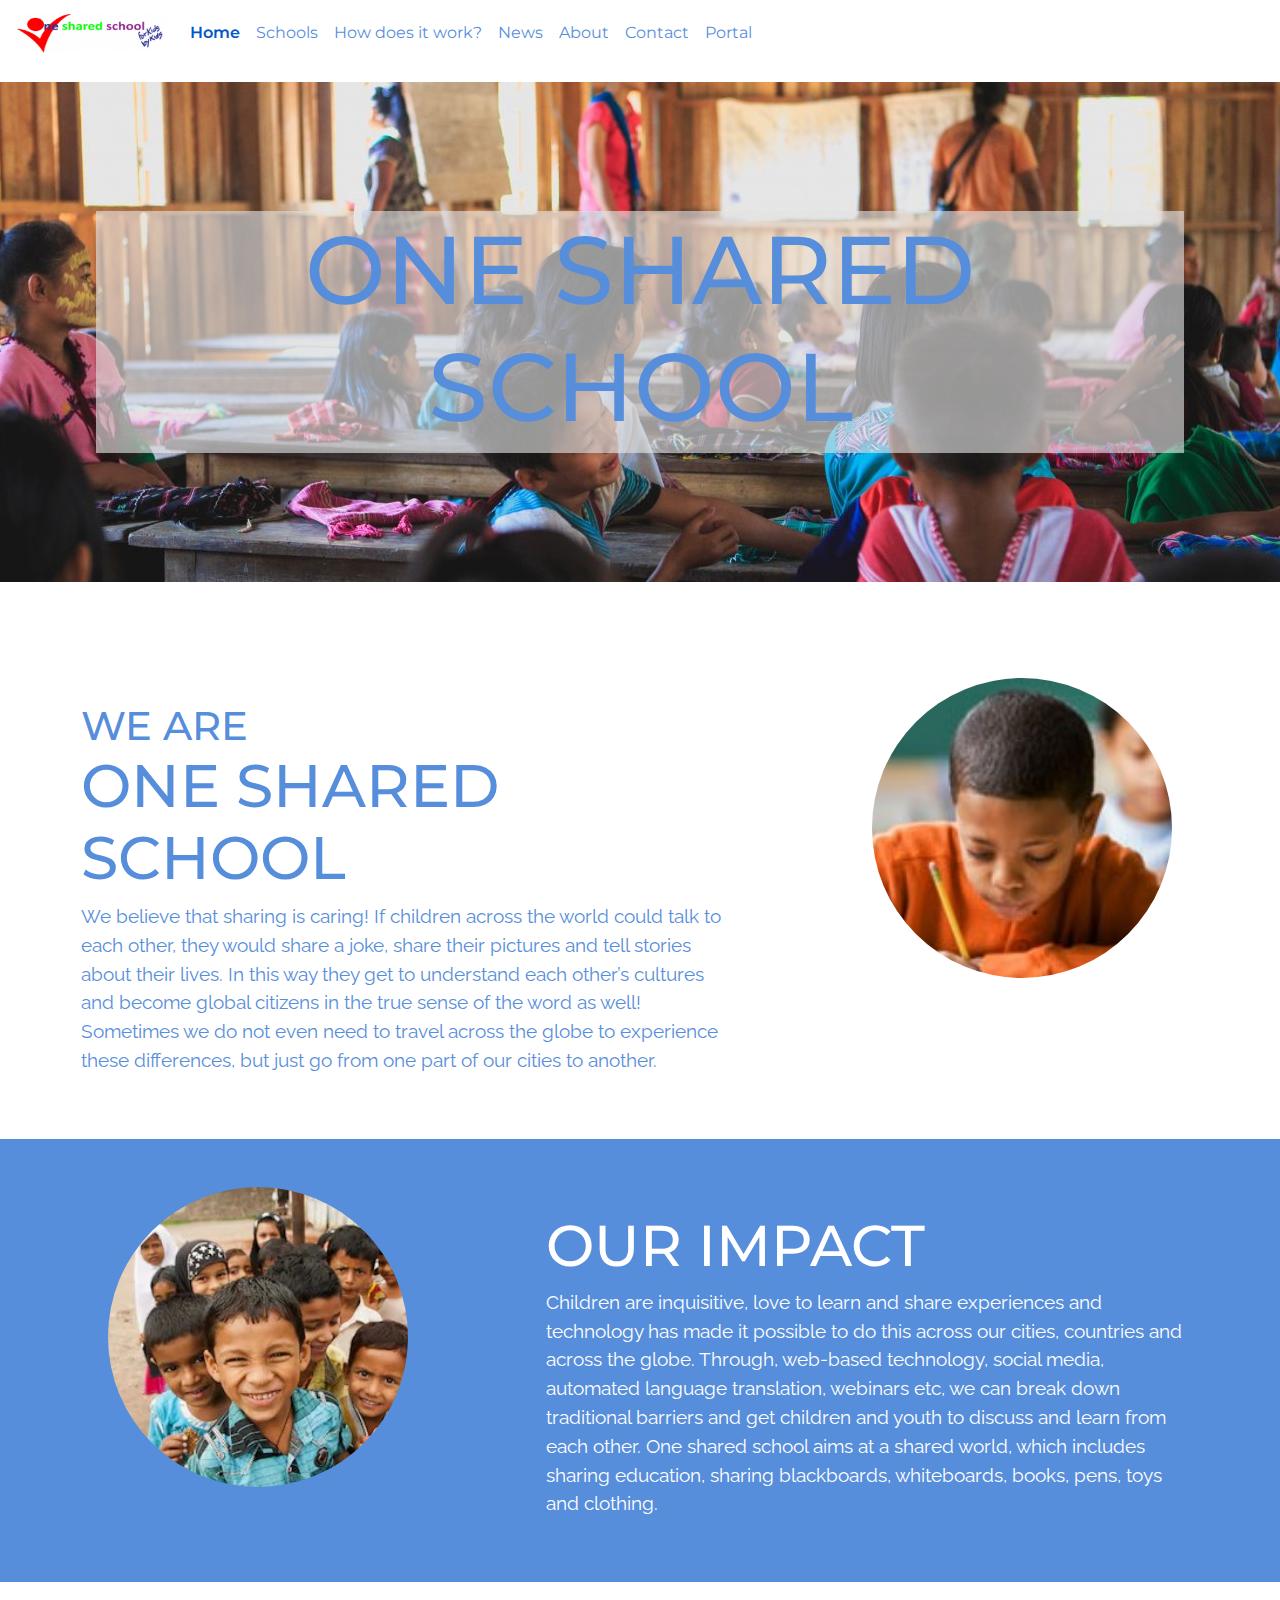
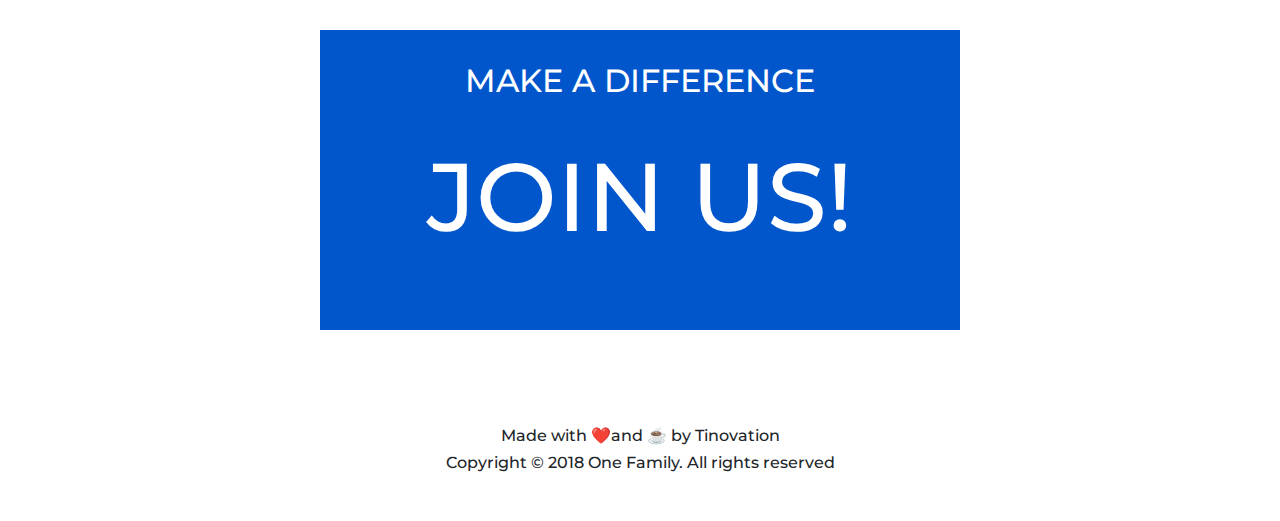
<file: index.html>
<!DOCTYPE html>
<html lang="en" dir="ltr">

<head>
  <meta charset="utf-8">
  <title>One Shared School</title>

  <link rel="stylesheet" href="https://stackpath.bootstrapcdn.com/bootstrap/4.4.1/css/bootstrap.min.css"
    integrity="sha384-Vkoo8x4CGsO3+Hhxv8T/Q5PaXtkKtu6ug5TOeNV6gBiFeWPGFN9MuhOf23Q9Ifjh" crossorigin="anonymous">
  <link rel="stylesheet" href="css/main.css">
</head>

<body>

  <nav class="navbar navbar-expand-lg navbar-light bg-light" style="background-color: white !important;" id="navbar">
    <span class="navbar-brand mb-0 h1" style="color:#578edb !important;">
      <img src="img/logo.png" width="150" height="40" class="d-inline-block align-top" alt="logo">
    </span>
    <button class="navbar-toggler" type="button" data-toggle="collapse" data-target="#navbarSupportedContent"
      aria-controls="navbarSupportedContent" aria-expanded="false" aria-label="Toggle navigation">
      <span class="navbar-toggler-icon"></span>
    </button>

    <div class="collapse navbar-collapse" id="navbarSupportedContent">
      <ul class="navbar-nav mr-auto">
        <li class="nav-item active">
          <a class="nav-link" href="index.html">Home</a>
        </li>
        <li class="nav-item">
          <a class="nav-link" href="schools.html">Schools</a>
        </li>
        <li class="nav-item">
          <a class="nav-link" href="works.html">How does it work?</a>
        </li>
        <li class="nav-item">
          <a class="nav-link" href="news.html">News</a>
        </li>
        <li class="nav-item">
          <a class="nav-link" href="about.html">About</a>
        </li>
        <li class="nav-item">
          <a class="nav-link" href="contact.html">Contact</a>
        </li>
        <!-- <li class="nav-item">
          <a class="nav-link" href="admin.html">Admin</a>
        </li>
        <li class="nav-item">
          <a class="nav-link" href="dashboard.html">DashBoard</a>
        </li> -->
        
			<li class="nav-item">
			  <a class="nav-link" href="portal.html">Portal</a>
			</li>

      </ul>
    </div>

  </nav>

  <div id="hero-image" class="mt-3">
    <div id="hero-bg" class="img-fluid">
      <h1 id="hero-title">ONE SHARED SCHOOL</h1>
    </div>
  </div>



  <div style="overflow-x:hidden" class="mt-5">
    <!-- content -->

    <div class="row mt-5">
      <div class="col-7" id="about-us">
        <h1 class="big-font">WE ARE <br><span style="font-size:1.5em;">ONE SHARED SCHOOL</span></h1>
        <p style="font-family: Raleway">
          We believe that sharing is caring!
          If children across the world could talk to each other,
          they would share a joke, share their pictures and tell stories about their lives.
          In this way they get to understand each other’s cultures and become global citizens
          in the true sense of the word as well! Sometimes we do not even need to travel across the
          globe to experience these differences, but just go from one part of our cities to another.
        </p>
      </div>
      <div class="col-5">
        <div class="img-circle-div">
          <img src="img/child1.jpg" class="img-circle">
        </div>
      </div>
    </div>

    <div class="row mt-5 py-5" style="background-color:#578edb;">
      <div class="col-5">
        <div class="img-circle-div">
          <img src="img/child2.jpg" class="img-circle">
        </div>
      </div>
      <div class="col-7" id="impact">
        <h1 class="big-font" style="font-size:3em;">OUR IMPACT</h1>
        <p style="font-family: Raleway">
          Children are inquisitive, love to learn and share experiences and
          technology has made it possible to do this across our cities,
          countries and across the globe. Through, web-based technology,
          social media, automated language translation, webinars etc, we
          can break down traditional barriers and get children and youth to discuss
          and learn from each other. One shared school aims at a shared world, which
          includes sharing education, sharing blackboards,
          whiteboards, books, pens, toys and clothing.
        </p>
      </div>
    </div>

    <div class="mt-5">
      <div id="join">
        <h1 class="big-font">
          MAKE A DIFFERENCE
          <br><br>
          <span style="font-size: 3em">JOIN US!</span></h1>
      </div>
    </div>

    <div class="footer">
      <h6>Made with ❤️and ☕ by Tinovation</h6>
      <h6>Copyright © 2018 One Family. All rights reserved</h6>
    </div>




  </div>

  <script src="https://ajax.aspnetcdn.com/ajax/jQuery/jquery-3.4.1.min.js"></script>
  <script src="https://stackpath.bootstrapcdn.com/bootstrap/4.4.1/js/bootstrap.min.js"
    integrity="sha384-wfSDF2E50Y2D1uUdj0O3uMBJnjuUD4Ih7YwaYd1iqfktj0Uod8GCExl3Og8ifwB6"
    crossorigin="anonymous"></script>
</body>

</html>
</file>
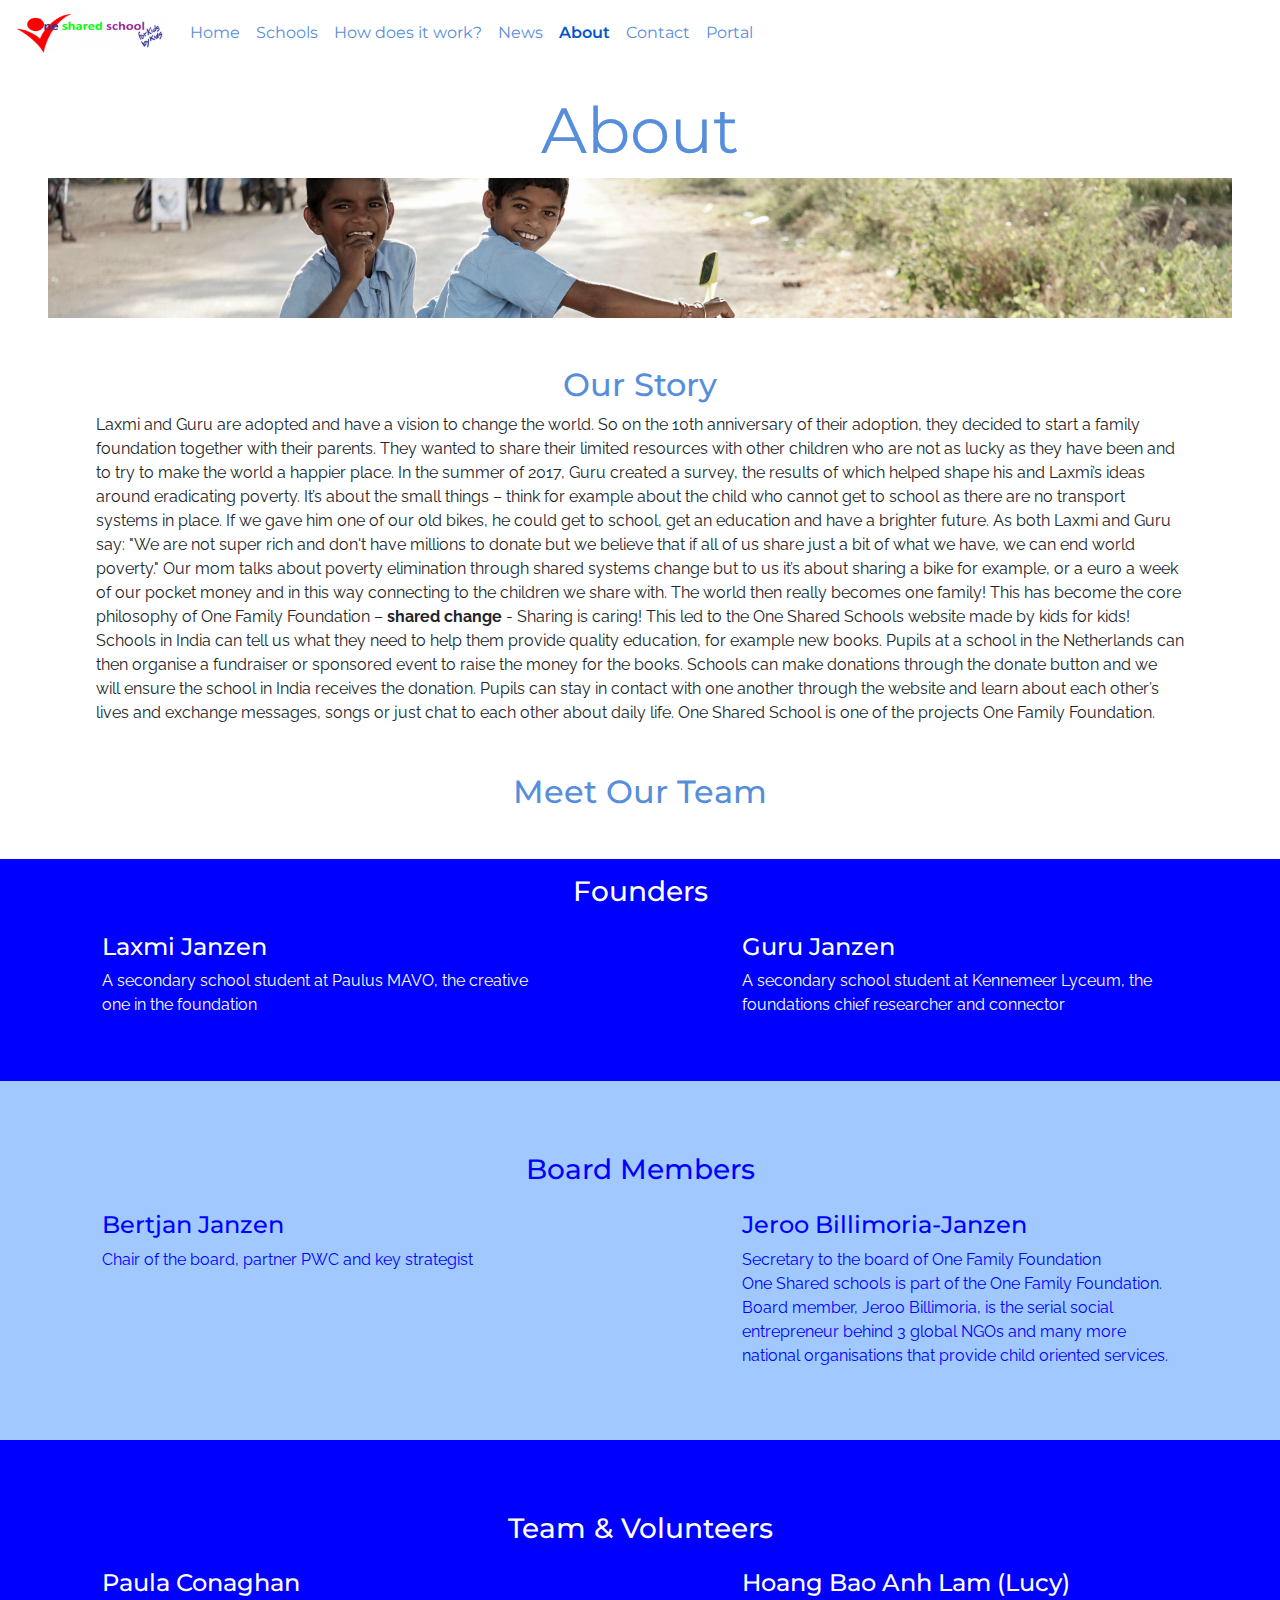
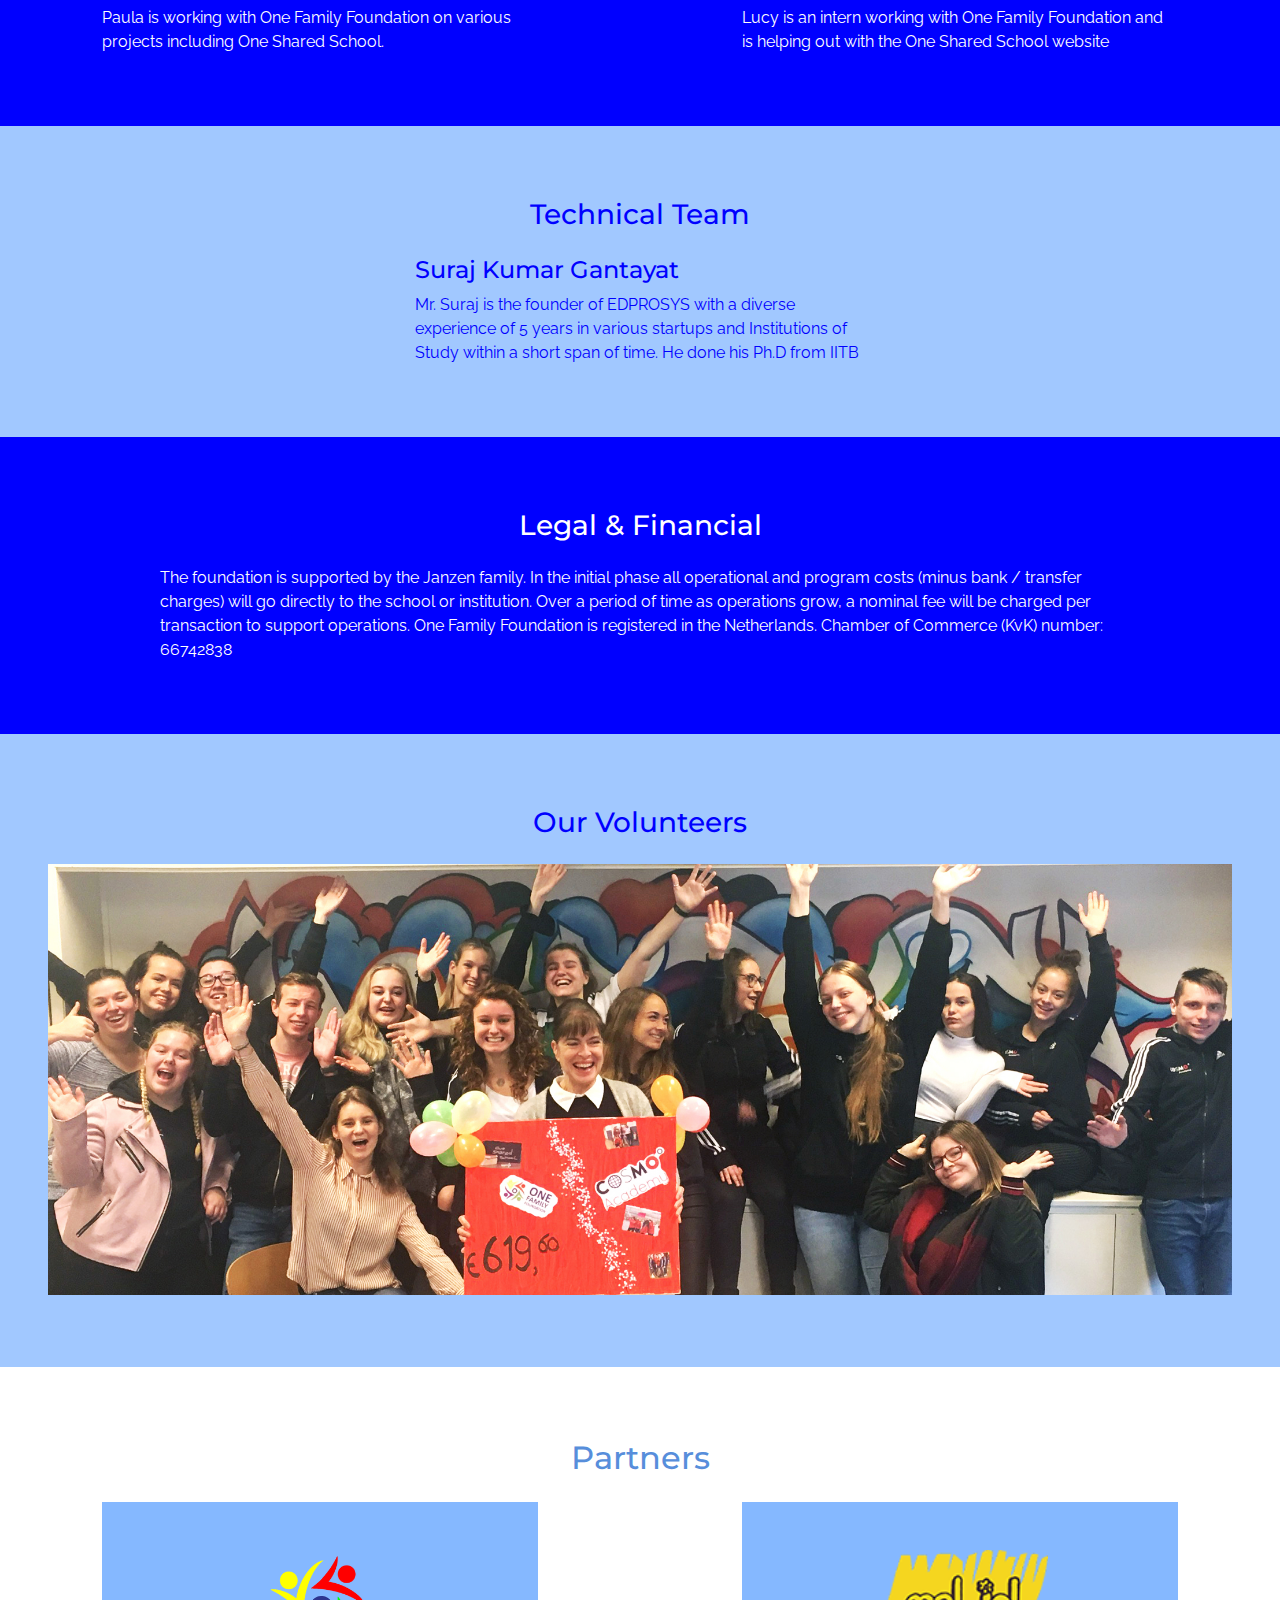
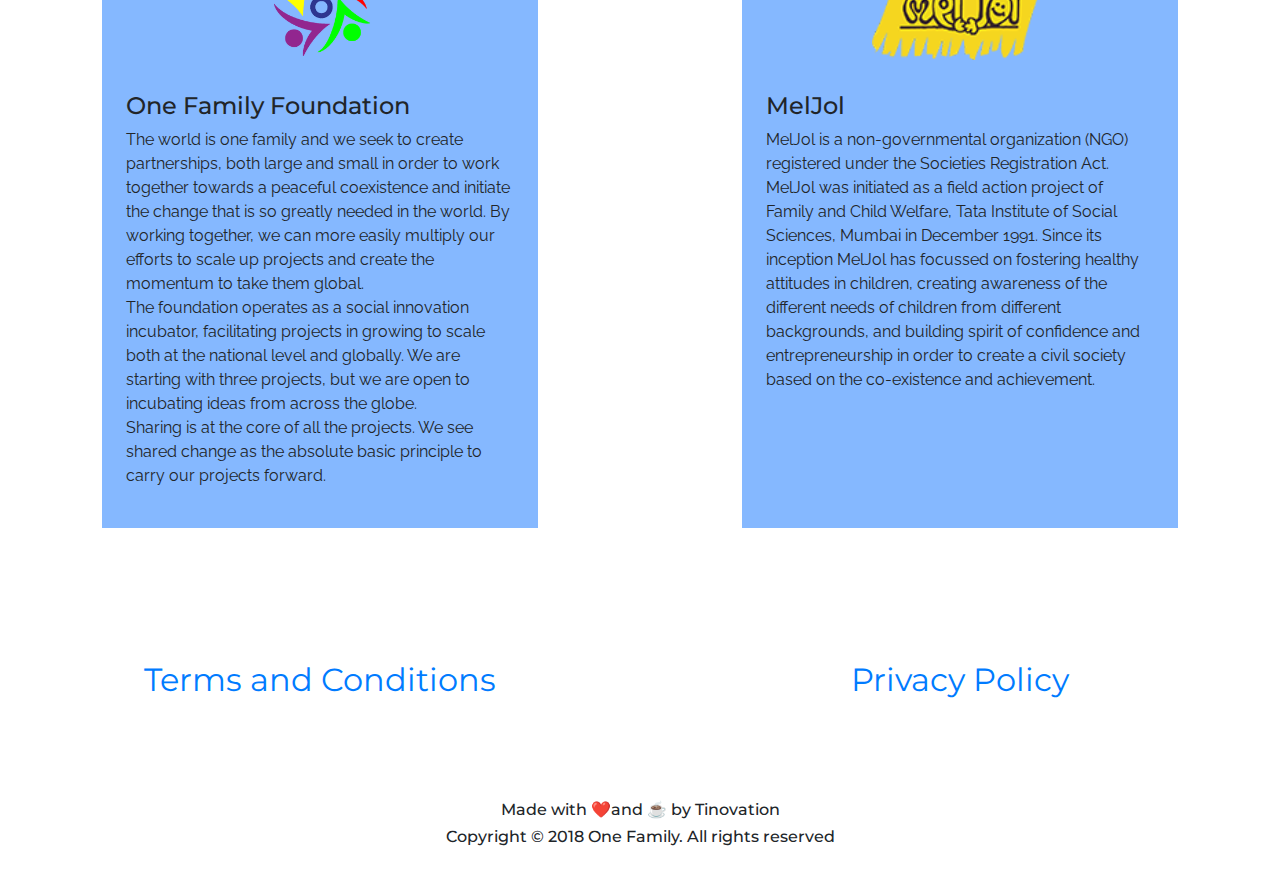
<file: about.html>
<!DOCTYPE html>
<html lang="en">
<head>
    <meta charset="UTF-8">
    <title>About</title>
    <link rel="stylesheet" href="https://stackpath.bootstrapcdn.com/bootstrap/4.4.1/css/bootstrap.min.css" integrity="sha384-Vkoo8x4CGsO3+Hhxv8T/Q5PaXtkKtu6ug5TOeNV6gBiFeWPGFN9MuhOf23Q9Ifjh" crossorigin="anonymous">

    <link rel="stylesheet" href="css/main.css">
    <link rel="stylesheet" href="css/about.css">
</head>
<body>

<nav class="navbar navbar-expand-lg navbar-light bg-light"  style="background-color: white !important;" id="navbar">
    <span class="navbar-brand mb-0 h1" style="color:#578edb !important;">
      <img src="img/logo.png" width="150" height="40" class="d-inline-block align-top" alt="logo">
    </span>
    <button class="navbar-toggler" type="button" data-toggle="collapse" data-target="#navbarSupportedContent" aria-controls="navbarSupportedContent" aria-expanded="false" aria-label="Toggle navigation">
        <span class="navbar-toggler-icon"></span>
    </button>

    <div class="collapse navbar-collapse" id="navbarSupportedContent">
        <ul class="navbar-nav mr-auto">
            <li class="nav-item">
                <a class="nav-link" href="index.html">Home</a>
            </li>
            <li class="nav-item">
                <a class="nav-link" href="schools.html">Schools</a>
            </li>
            <li class="nav-item">
                <a class="nav-link" href="works.html">How does it work?</a>
            </li>
            <li class="nav-item">
                <a class="nav-link" href="news.html">News</a>
            </li>
            <li class="nav-item active">
                <a class="nav-link" href="about.html">About</a>
            </li>
            <li class="nav-item">
                <a class="nav-link" href="contact.html">Contact</a>
            </li>
			<li class="nav-item">
			  <a class="nav-link" href="portal.html">Portal</a>
			</li>
        </ul>
    </div>

</nav>


<div class="title blueS mt-3">
    About
</div>
<img class="img-fluid px-5" src="img/child5.jpg">
<h2 class="text-center mt-5 blueS">Our Story</h2>
<p class="boxWidth">
    Laxmi and Guru are adopted and have a vision to change the world.
    So on the 10th anniversary of their adoption, they decided to start a
    family foundation together with their parents.
    They wanted to share their limited resources with other
    children who are not as lucky as they have been and to try to make the world a happier place.
    In the summer of 2017, Guru created a survey, the results
    of which helped shape his and Laxmi’s ideas around eradicating poverty.
    It’s about the small things – think for example about the child
    who cannot get to school as there are no transport systems in place.
    If we gave him one of our old bikes, he could get to school,
    get an education and have a brighter future. As both Laxmi and Guru say:
    "We are not super rich and don't have millions to donate
    but we believe that if all of us share just a bit of what we have, we can end world poverty."
    Our mom talks about poverty elimination through shared systems
    change but to us it’s about sharing a bike for example,
    or a euro a week of our pocket money and in this way connecting to the children we share with.
    The world then really becomes one family!
    This has become the core philosophy of One Family Foundation – <b>shared change</b> - Sharing is caring!
    This led to the One Shared Schools website made by kids for kids!
    Schools in India can tell us what they need to help them provide quality education,
    for example new books. Pupils at a school in the Netherlands can then
    organise a fundraiser or sponsored event to raise the money for the books.
    Schools can make donations through the donate button and we will
    ensure the school in India receives the donation.
    Pupils can stay in contact with one another through the
    website and learn about each other’s lives and exchange
    messages, songs or just chat to each other about daily life.
    One Shared School is one of the projects One Family Foundation.
</p>

<h2 class="text-center my-5 blueS">Meet Our Team</h2>

<div class="team-odd py-3">
    <h3 class="text-center mb-4 montText">Founders</h3>
    <div class="flexrow">
        <div class="team-card">
            <h4>Laxmi Janzen</h4>
            <p>
                A secondary school student at Paulus MAVO, the creative one in the foundation
            </p>
        </div>
        <div class="team-card">
            <h4>Guru Janzen</h4>
            <p>A secondary school student at Kennemeer Lyceum, the foundations chief researcher and connector
            </p>
        </div>
    </div>
</div>

<div class="team-even py-4">
    <h3 class="text-center mt-5 mb-4 montText">Board Members</h3>
    <div class="flexrow">
        <div class="team-card">
            <h4>Bertjan Janzen</h4>
            <p>
                Chair of the board, partner PWC and key strategist
            </p>
        </div>
        <div class="team-card">
            <h4>Jeroo Billimoria-Janzen</h4>
            <p>
                Secretary to the board of One Family Foundation<br>
                One Shared schools is part of the One Family Foundation.
                Board member, Jeroo Billimoria, is the serial social entrepreneur
                behind 3 global NGOs and many more national organisations that provide child oriented services.
            </p>
        </div>
    </div>
</div>

<div class="team-odd py-4">
    <h3 class="text-center mt-5 mb-4 montText">Team & Volunteers</h3>
    <div class="flexrow">
        <div class="team-card">
            <h4>Paula Conaghan</h4>
            <p>
                Paula is working with One Family Foundation on various projects including One Shared School.
            </p>
        </div>
        <div class="team-card">
            <h4>Hoang Bao Anh Lam (Lucy)</h4>
            <p>
                Lucy is an intern working with One Family Foundation and is helping out with the One Shared School website
            </p>
        </div>
    </div>
</div>

<div class="team-even py-4">
    <h3 class="text-center mt-5 mb-4 montText">Technical Team</h3>
    <div class="flexrow">
        <div class="team-card">
            <h4>Suraj Kumar Gantayat</h4>
            <p>
                Mr. Suraj is the founder of EDPROSYS with a diverse experience of
                5 years in various startups and Institutions of Study within
                a short span of time. He done his Ph.D from IITB
            </p>
        </div>
    </div>
</div>


<div class="team-odd py-4">
    <h3 class="text-center mt-5 mb-4 montText">Legal & Financial</h3>
    <div class="flexrow">
        <div style="width: 75%; font-family: Raleway;">
            <p>
                The foundation is supported by the Janzen family.
                In the initial phase all operational and program costs (minus bank / transfer charges)
                will go directly to the school or institution.
                Over a period of time as operations grow, a nominal fee
                will be charged per transaction to support operations.
                One Family Foundation is registered in the Netherlands.
                Chamber of Commerce (KvK) number: 66742838
            </p>
        </div>
    </div>
</div>

<div class="team-even py-4">
    <h3 class="text-center mt-5 mb-4 montText">Our Volunteers</h3>
    <img class="img-fluid mb-5 px-5" src="img/team.jpg">
</div>

<br>
<h2 class="text-center mt-5 blueS">Partners</h2>
<div class="flexrow">
    <div class="team-card bgBlue">
        <div class="flexrow"><img src="img/one-family-logo.png" height="110"></div>
        <h4>One Family Foundation</h4>
        <p>
            The world is one family and we seek to create partnerships,
            both large and small in order to work together towards a peaceful
            coexistence and initiate the change that is so greatly needed in the world.
            By working together, we can more easily multiply our efforts
            to scale up projects and create the momentum to take them global.​<br>

            The foundation operates as a social innovation incubator,
            facilitating projects in growing to scale both at the national level and globally.
            We are starting with three projects, but we are open to incubating ideas from across the globe.<br>

            Sharing is at the core of all the projects.
            We see shared change as the absolute basic principle to carry our projects forward.
        </p>
    </div>
    <div class="team-card bgBlue">
        <div class="flexrow"><img src="img/Meljol-Logo.png" height="110"></div>
        <h4>MelJol</h4>
        <p>
            MelJol is a non-governmental organization (NGO) registered under the Societies Registration Act.
            MelJol was initiated as a field action project of Family and Child Welfare,
            Tata Institute of Social Sciences, Mumbai in December 1991. Since its inception
            MelJol has focussed on fostering healthy attitudes in children, creating awareness
            of the different needs of children from different backgrounds, and building spirit
            of confidence and entrepreneurship in order to create a civil society
            based on the co-existence and achievement.
        </p>
    </div>
</div>

<br><br>
<div class="flexrow text-center mt-5" style="font-size: 2rem;">
    <div class="team-card montText">
        <a href="terms-and-conditions.html">Terms and Conditions</a>
    </div>
    <div class="team-card montText">
        <a href="privacy-policy.html">Privacy Policy</a>
    </div>
</div>

<div class="footer">
    <h6>Made with ❤️and ☕ by Tinovation</h6>
    <h6>Copyright © 2018 One Family. All rights reserved</h6>
</div>


<script src="https://ajax.aspnetcdn.com/ajax/jQuery/jquery-3.4.1.min.js"></script>
<script src="https://stackpath.bootstrapcdn.com/bootstrap/4.4.1/js/bootstrap.min.js" integrity="sha384-wfSDF2E50Y2D1uUdj0O3uMBJnjuUD4Ih7YwaYd1iqfktj0Uod8GCExl3Og8ifwB6" crossorigin="anonymous"></script>
</body>
</html>
</file>
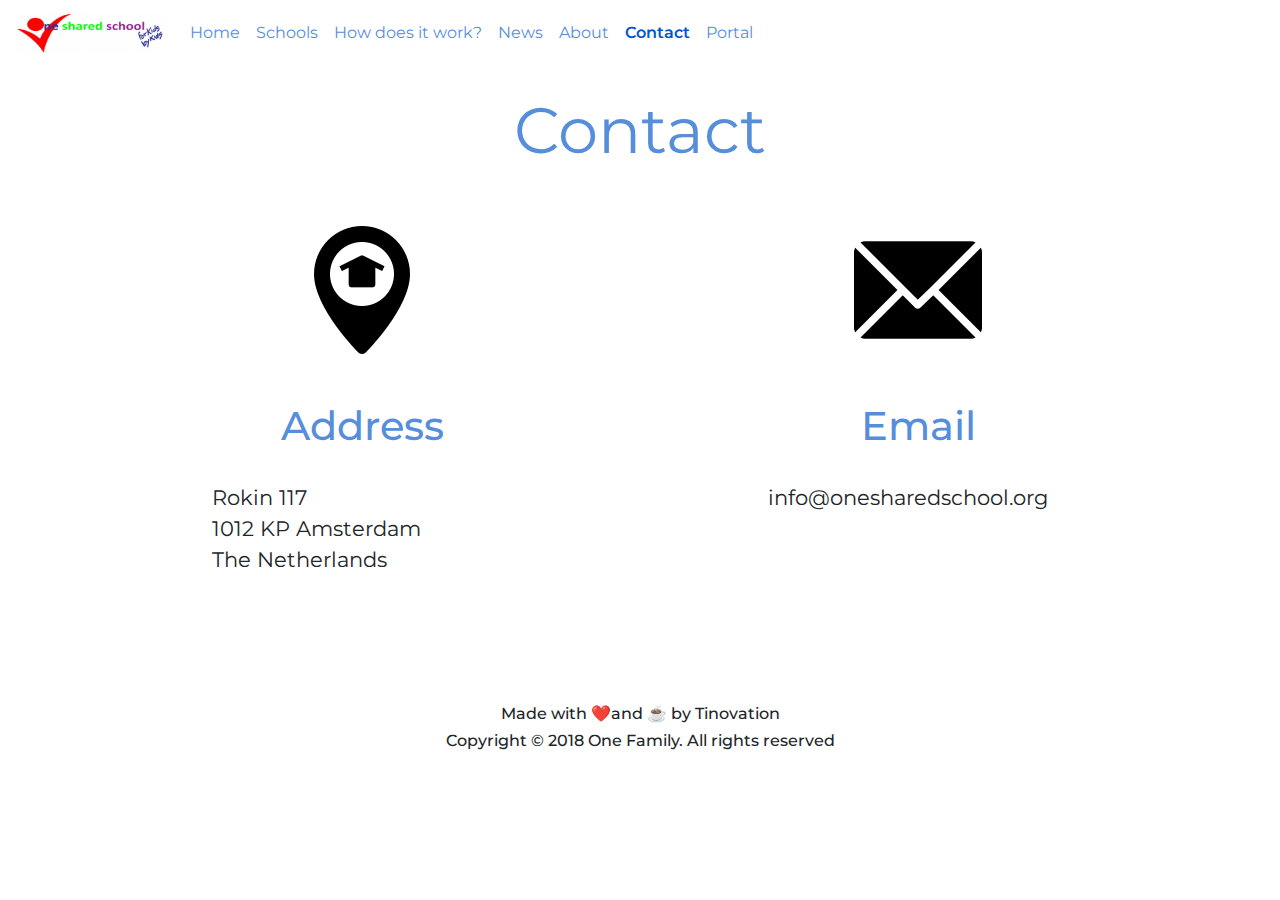
<file: contact.html>
<!DOCTYPE html>
<html lang="en">
<head>
    <meta charset="UTF-8">
    <title>Contact</title>
    <link rel="stylesheet" href="https://stackpath.bootstrapcdn.com/bootstrap/4.4.1/css/bootstrap.min.css" integrity="sha384-Vkoo8x4CGsO3+Hhxv8T/Q5PaXtkKtu6ug5TOeNV6gBiFeWPGFN9MuhOf23Q9Ifjh" crossorigin="anonymous">

    <link rel="stylesheet" href="css/main.css">
</head>
<body>

<nav class="navbar navbar-expand-lg navbar-light bg-light"  style="background-color: white !important;" id="navbar">
    <span class="navbar-brand mb-0 h1" style="color:#578edb !important;">
      <img src="img/logo.png" width="150" height="40" class="d-inline-block align-top" alt="logo">
    </span>
    <button class="navbar-toggler" type="button" data-toggle="collapse" data-target="#navbarSupportedContent" aria-controls="navbarSupportedContent" aria-expanded="false" aria-label="Toggle navigation">
        <span class="navbar-toggler-icon"></span>
    </button>

    <div class="collapse navbar-collapse" id="navbarSupportedContent">
        <ul class="navbar-nav mr-auto">
            <li class="nav-item">
                <a class="nav-link" href="index.html">Home</a>
            </li>
            <li class="nav-item">
                <a class="nav-link" href="schools.html">Schools</a>
            </li>
            <li class="nav-item">
                <a class="nav-link" href="works.html">How does it work?</a>
            </li>
            <li class="nav-item">
                <a class="nav-link" href="news.html">News</a>
            </li>
            <li class="nav-item">
                <a class="nav-link" href="about.html">About</a>
            </li>
            <li class="nav-item active">
                <a class="nav-link" href="contact.html">Contact</a>
            </li>
			<li class="nav-item">
			  <a class="nav-link" href="portal.html">Portal</a>
			</li>
        </ul>
    </div>

</nav>


<div class="title blueS mt-3">
    Contact
</div>

<div class="mt-5" style="display:flex; justify-content: center;">
    <div class="contact-info">
        <div class="mx-auto" style="width: 128px;"><img src="img/address.png" class="img-fluid"></div>
        <h1 class="text-center mt-5 blueS">Address</h1>
        <div style="margin: 2rem auto; width: 300px;">
            <p>
                Rokin 117<br>
                1012 KP Amsterdam<br>
                The Netherlands<br>
            </p>
        </div>
    </div>
    <div class="contact-info">
        <div class="mx-auto" style="width: 128px;"><img src="img/email.png" class="img-fluid"></div>
        <h1 class="text-center mt-5 blueS">Email</h1>
        <div style="margin: 2rem auto; width: 300px;">
            <p>
                info@onesharedschool.org
            </p>
        </div>
    </div>
</div>

<div class="footer">
    <h6>Made with ❤️and ☕ by Tinovation</h6>
    <h6>Copyright © 2018 One Family. All rights reserved</h6>
</div>


<script src="https://ajax.aspnetcdn.com/ajax/jQuery/jquery-3.4.1.min.js"></script>
<script src="https://stackpath.bootstrapcdn.com/bootstrap/4.4.1/js/bootstrap.min.js" integrity="sha384-wfSDF2E50Y2D1uUdj0O3uMBJnjuUD4Ih7YwaYd1iqfktj0Uod8GCExl3Og8ifwB6" crossorigin="anonymous"></script>
</body>
</html>
</file>
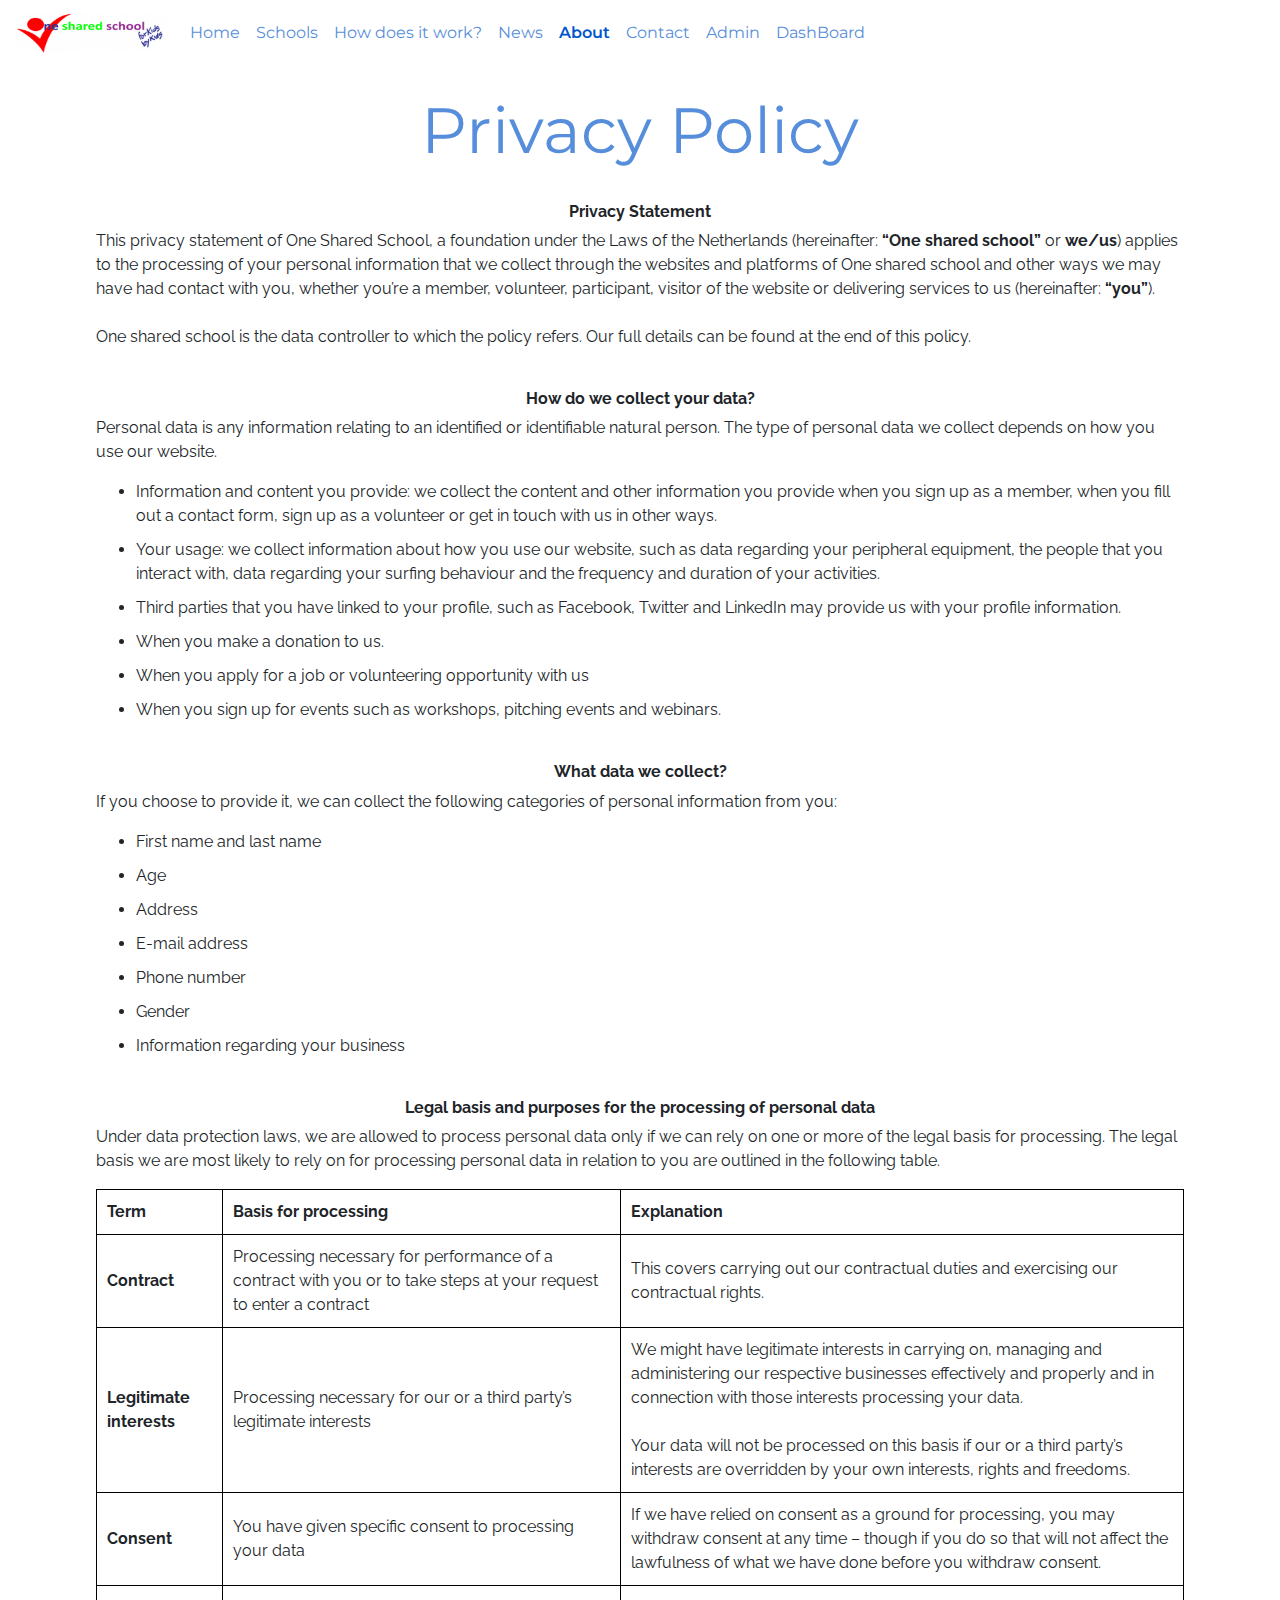
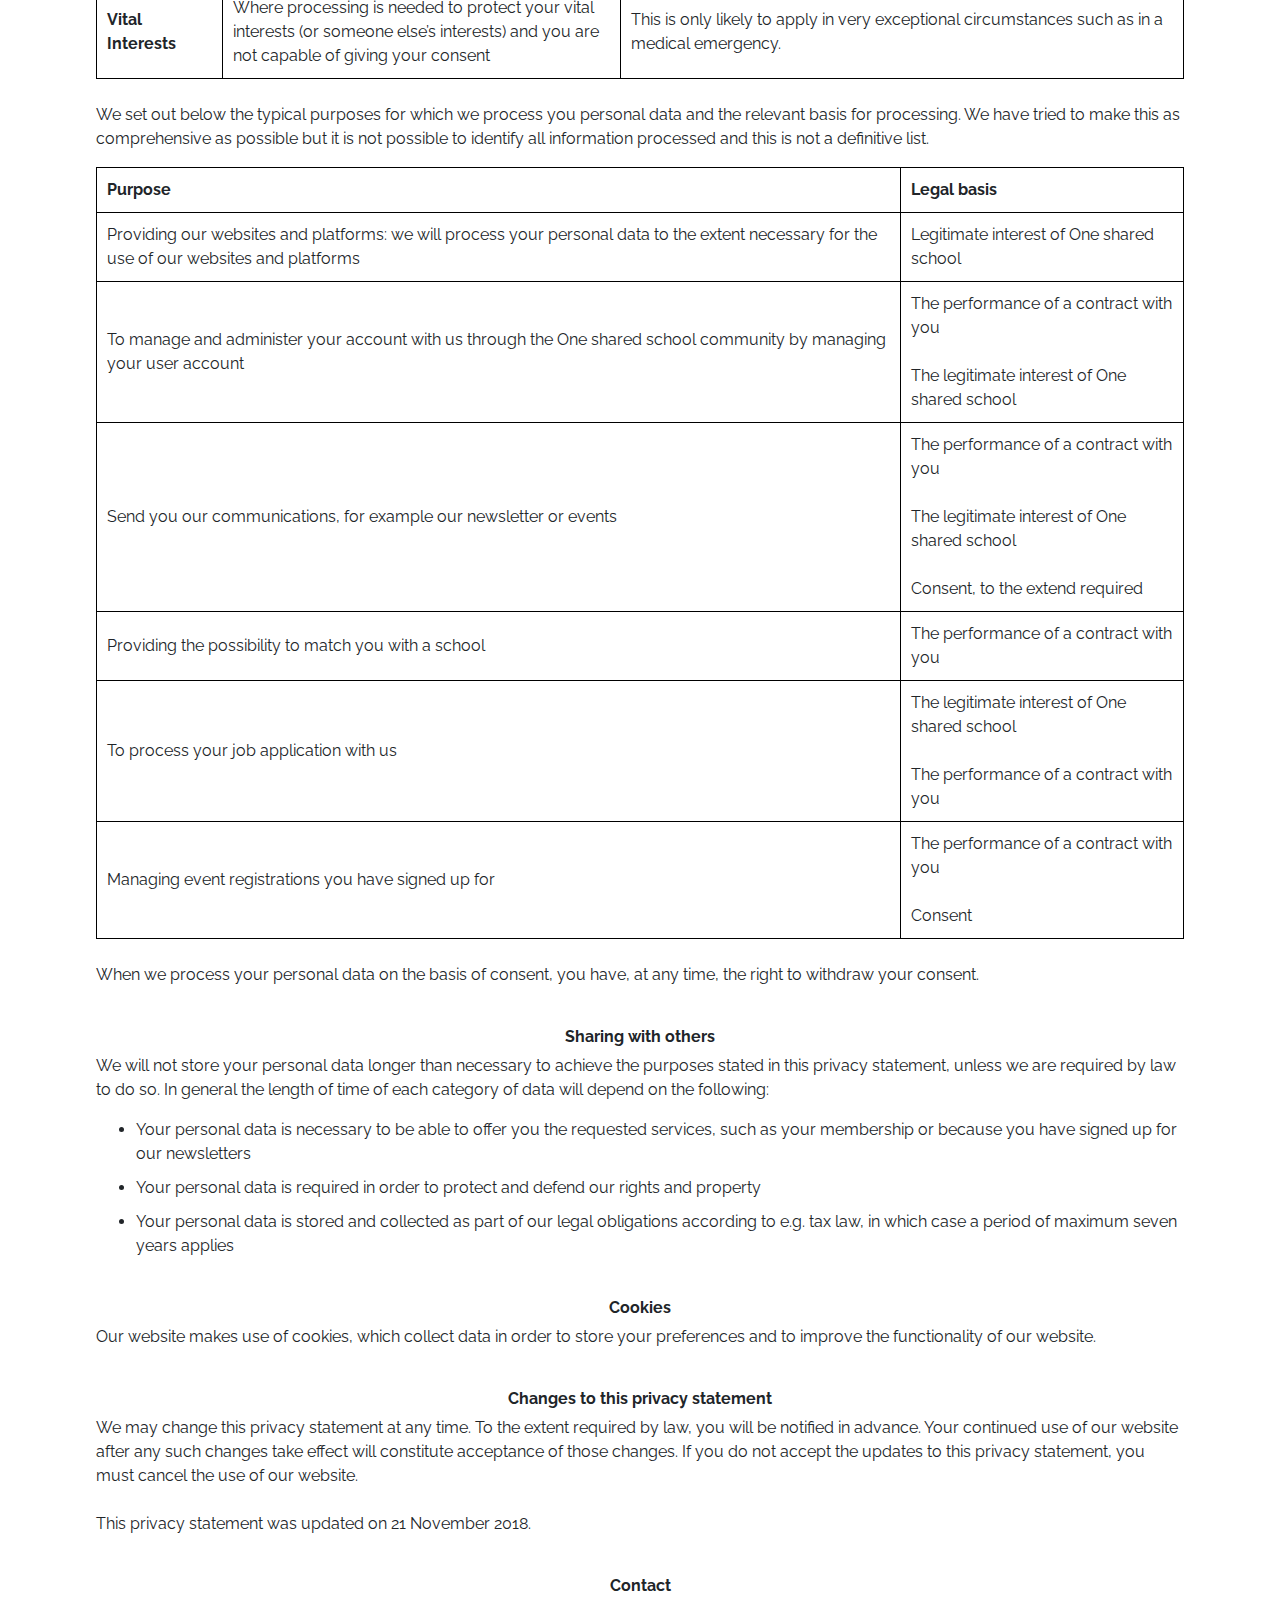
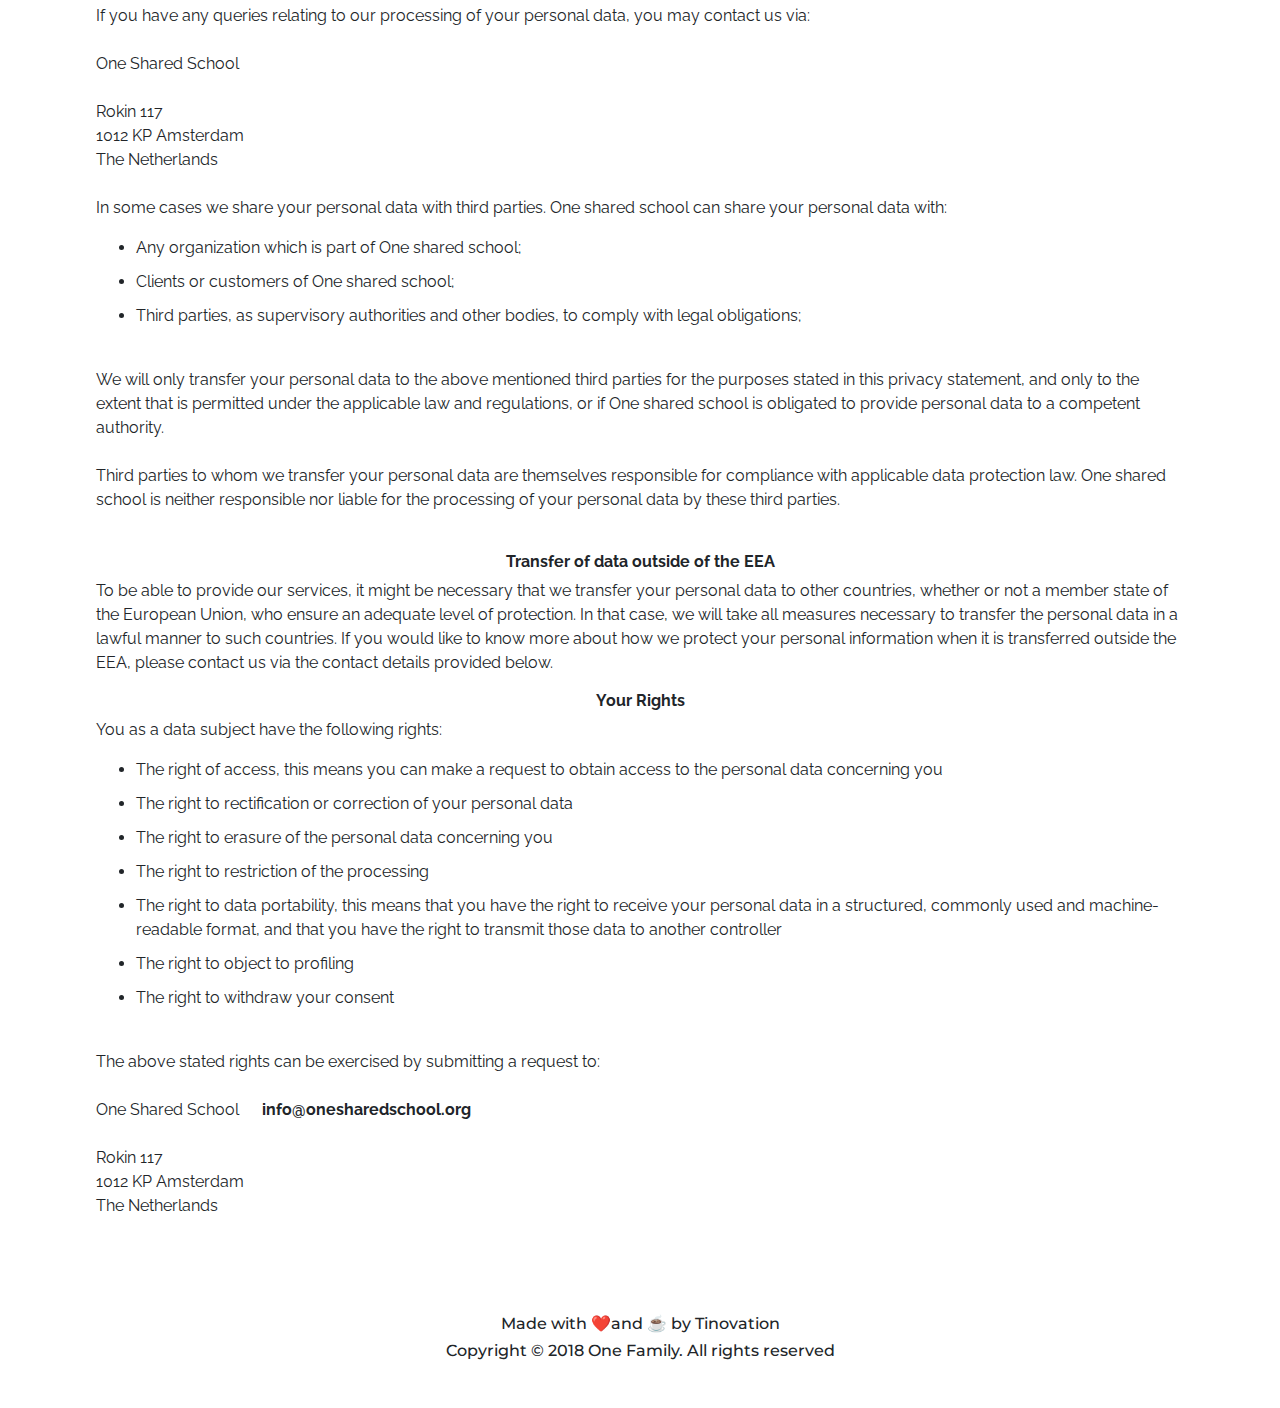
<file: privacy-policy.html>
<!DOCTYPE html>
<html lang="en">
<head>
    <meta charset="UTF-8">
    <title>Privacy Policy</title>
    <link rel="stylesheet" href="https://stackpath.bootstrapcdn.com/bootstrap/4.4.1/css/bootstrap.min.css" integrity="sha384-Vkoo8x4CGsO3+Hhxv8T/Q5PaXtkKtu6ug5TOeNV6gBiFeWPGFN9MuhOf23Q9Ifjh" crossorigin="anonymous">

    <link rel="stylesheet" href="css/main.css">
</head>
<body>

<nav class="navbar navbar-expand-lg navbar-light bg-light"  style="background-color: white !important;" id="navbar">
    <span class="navbar-brand mb-0 h1" style="color:#578edb !important;">
      <img src="img/logo.png" width="150" height="40" class="d-inline-block align-top" alt="logo">
    </span>
    <button class="navbar-toggler" type="button" data-toggle="collapse" data-target="#navbarSupportedContent" aria-controls="navbarSupportedContent" aria-expanded="false" aria-label="Toggle navigation">
        <span class="navbar-toggler-icon"></span>
    </button>

    <div class="collapse navbar-collapse" id="navbarSupportedContent">
        <ul class="navbar-nav mr-auto">
            <li class="nav-item">
                <a class="nav-link" href="index.html">Home</a>
            </li>
            <li class="nav-item">
                <a class="nav-link" href="schools.html">Schools</a>
            </li>
            <li class="nav-item">
                <a class="nav-link" href="works.html">How does it work?</a>
            </li>
            <li class="nav-item">
                <a class="nav-link" href="news.html">News</a>
            </li>
            <li class="nav-item active">
                <a class="nav-link" href="about.html">About</a>
            </li>
            <li class="nav-item">
                <a class="nav-link" href="contact.html">Contact</a>
            </li>
			<li class="nav-item">
			  <a class="nav-link" href="login.html">Admin</a>
			</li>
			<li class="nav-item">
			  <a class="nav-link" href="dashboard.html">DashBoard</a>
			</li>
        </ul>
    </div>

</nav>

<div class="title blueS mt-3">
    Privacy Policy
</div>

<div class="boxWidth mt-4">
    <h6 class="text-center font-weight-bold">Privacy Statement</h6>
    <p>
        This privacy statement of One Shared School, a foundation under the Laws of the Netherlands (hereinafter: <b>“One shared school”</b> or <b>we/us</b>) applies to the processing of your personal information that we collect through the websites and platforms of One shared school and other ways we may have had contact with you, whether you’re a member, volunteer, participant, visitor of the website or delivering services to us (hereinafter: <b>“you”</b>).
        <br><br>
        One shared school is the data controller to which the policy refers. Our full details can be found at the end of this policy.
    </p>
    <br>
    <h6 class="text-center font-weight-bold">How do we collect your data?</h6>
    <p>
        Personal data is any information relating to an identified or identifiable natural person. The type of personal data we collect depends on how you use our website.
    </p>
    <ul class="list-margin">
        <li>Information and content you provide: we collect the content and other information you provide when you sign up as a member, when you fill out a contact form, sign up as a volunteer or get in touch with us in other ways.
        </li>
        <li>
            Your usage: we collect information about how you use our website, such as data regarding your peripheral equipment, the people that you interact with, data regarding your surfing behaviour and the frequency and duration of your activities.
        </li>
        <li>
            Third parties that you have linked to your profile, such as Facebook, Twitter and LinkedIn may provide us with your profile information.
        </li>
        <li>When you make a donation to us.
        </li>
        <li>When you apply for a job or volunteering opportunity with us
        </li>
        <li>When you sign up for events such as workshops, pitching events and webinars.
        </li>
    </ul>
    <br>
    <h6 class="text-center font-weight-bold">What data we collect?</h6>
    <p>
        If you choose to provide it, we can collect the following categories of personal information from you:
    </p>
    <ul class="list-margin">
        <li>First name and last name
        </li>
        <li>Age</li>
        <li>Address</li>
        <li>E-mail address
        </li>
        <li>Phone number
        </li>
        <li>Gender</li>
        <li>Information regarding your business
        </li>
    </ul>
    <br>
    <h6 class="text-center font-weight-bold">Legal basis and purposes for the processing of personal data</h6>
    <p>
        Under data protection laws, we are allowed to process personal data only if we can rely on one or more of the legal basis for processing. The legal basis we are most likely to rely on for processing personal data in relation to you are outlined in the following table.
    </p>
    <table class="table-styled">
        <tr>
            <th class="font-weight-bold">Term</th>
            <th class="font-weight-bold">Basis for processing</th>
            <th class="font-weight-bold">Explanation</th>
        </tr>
        <tr>
            <th class="font-weight-bold">Contract</th>
            <td>Processing necessary for performance of a contract with you or to take steps at your request to enter a contract</td>
            <td>This covers carrying out our contractual duties and exercising our contractual rights.</td>
        </tr>
        <tr>
            <th>Legitimate interests</th>
            <td>Processing necessary for our or a third party’s legitimate interests</td>
            <td>
                We might have legitimate interests in carrying on, managing and administering our respective businesses effectively and properly and in connection with those interests processing your data.
                <br><br>Your data will not be processed on this basis if our or a third party’s interests are overridden by your own interests, rights and freedoms.
            </td>
        </tr>
        <tr>
            <th>Consent</th>
            <td>
                You have given specific consent to processing your data
            </td>
            <td>If we have relied on consent as a ground for processing, you may withdraw consent at any time – though if you do so that will not affect the lawfulness of what we have done before you withdraw consent.
            </td>
        </tr>
        <tr>
            <th>Vital Interests</th>
            <td>Where processing is needed to protect your vital interests (or someone else’s interests) and you are not capable of giving your consent	</td>
            <td>This is only likely to apply in very exceptional circumstances such as in a medical emergency.
            </td>
        </tr>
    </table><br>
    <p>
        We set out below the typical purposes for which we process you personal data and the relevant basis for processing. We have tried to make this as comprehensive as possible but it is not possible to identify all information processed and this is not a definitive list.
    </p>
    <table class="table-styled">
        <tr>
            <th>Purpose</th>
            <th>Legal basis</th>
        </tr>
        <tr>
            <td>Providing our websites and platforms: we will process your personal data to the extent necessary for the use of our websites and platforms</td>
            <td>Legitimate interest of One shared school</td>
        </tr>
        <tr>
            <td>To manage and administer your account with us through the One shared school community by managing your user account</td>
            <td>The performance of a contract with you<br><br>The legitimate interest of One shared school</td>
        </tr>
        <tr>
            <td>Send you our communications, for example our newsletter or events
            </td>
            <td>The performance of a contract with you
            <br><br>The legitimate interest of One shared school
            <br><br>Consent, to the extend required
            </td>
        </tr>
        <tr>
            <td>Providing the possibility to match you with a school
            </td>
            <td>The performance of a contract with you
            </td>
        </tr>
        <tr>
            <td>To process your job application with us
            </td>
            <td>The legitimate interest of One shared school<br><br>The performance of a contract with you
            </td>
        </tr>
        <tr>
            <td>Managing event registrations you have signed up for
            </td>
            <td>The performance of a contract with you
            <br><br>Consent
            </td>
        </tr>
    </table>
    <br>
    <p>When we process your personal data on the basis of consent, you have, at any time, the right to withdraw your consent.</p>
    <br>
    <h6 class="text-center font-weight-bold">Sharing with others</h6>
    <p>We will not store your personal data longer than necessary to achieve the purposes stated in this privacy statement, unless we are required by law to do so. In general the length of time of each category of data will depend on the following:
    </p>
    <ul class="list-margin">
        <li>Your personal data is necessary to be able to offer you the requested services, such as your membership or because you have signed up for our newsletters
        </li>
        <li>Your personal data is required in order to protect and defend our rights and property</li>
        <li>Your personal data is stored and collected as part of our legal obligations according to e.g. tax law, in which case a period of maximum seven years applies</li>
    </ul>
    <br>
    <h6 class="text-center font-weight-bold">Cookies</h6>
    <p>Our website makes use of cookies, which collect data in order to store your preferences and to improve the functionality of our website.
    </p><br>
    <h6 class="text-center font-weight-bold">Changes to this privacy statement
    </h6>
    <p>
        We may change this privacy statement at any time. To the extent required by law, you will be notified in advance. Your continued use of our website after any such changes take effect will constitute acceptance of those changes. If you do not accept the updates to this privacy statement, you must cancel the use of our website.
        <br><br>
        This privacy statement was updated on 21 November 2018.
    </p>
    <br>
    <h6 class="text-center font-weight-bold">Contact</h6>
    <p>
        If you have any queries relating to our processing of your personal data, you may contact us via:
        <br><br>
        One Shared School
        <br><br>Rokin 117<br>
        1012 KP Amsterdam<br>
        The Netherlands
        <br><br>
        In some cases we share your personal data with third parties. One shared school can share your personal data with:

    </p>
    <ul class="list-margin">
        <li>Any organization which is part of One shared school;
        </li>
        <li>Clients or customers of One shared school;
        </li>
        <li>Third parties, as supervisory authorities and other bodies, to comply with legal obligations;
        </li>
    </ul>
    <br>
    <p>We will only transfer your personal data to the above mentioned third parties for the purposes stated in this privacy statement, and only to the extent that is permitted under the applicable law and regulations, or if One shared school is obligated to provide personal data to a competent authority.
        <br><br>
        Third parties to whom we transfer your personal data are themselves responsible for compliance with applicable data protection law. One shared school is neither responsible nor liable for the processing of your personal data by these third parties.
    </p>
    <br>
    <h6 class="text-center font-weight-bold">Transfer of data outside of the EEA
    </h6>
    <p>To be able to provide our services, it might be necessary that we transfer your personal data to other countries, whether or not a member state of the European Union, who ensure an adequate level of protection. In that case, we will take all measures necessary to transfer the personal data in a lawful manner to such countries. If you would like to know more about how we protect your personal information when it is transferred outside the EEA, please contact us via the contact details provided below.
    </p>
    <h6 class="text-center font-weight-bold">Your Rights</h6>
    <p>You as a data subject have the following rights:
    </p>
    <ul class="list-margin">
        <li>The right of access, this means you can make a request to obtain access to the personal data concerning you
        </li>
        <li>The right to rectification or correction of your personal data
        </li>
        <li>The right to erasure of the personal data concerning you
        </li>
        <li>
            The right to restriction of the processing
        </li>
        <li>The right to data portability, this means that you have the right to receive your personal data in a structured, commonly used and machine-readable format, and that you have the right to transmit those data to another controller</li>
        <li>The right to object to profiling</li>
        <li>The right to withdraw your consent</li>
    </ul>
    <br><p>
    The above stated rights can be exercised by submitting a request to:
    <br><br>
    One Shared School &emsp; <b>info@onesharedschool.org</b>
    <br><br>Rokin 117<br>
    1012 KP Amsterdam<br>
    The Netherlands
</p>




</div>




<div class="footer">
    <h6>Made with ❤️and ☕ by Tinovation</h6>
    <h6>Copyright © 2018 One Family. All rights reserved</h6>
</div>

<script src="https://ajax.aspnetcdn.com/ajax/jQuery/jquery-3.4.1.min.js"></script>
<script src="https://stackpath.bootstrapcdn.com/bootstrap/4.4.1/js/bootstrap.min.js" integrity="sha384-wfSDF2E50Y2D1uUdj0O3uMBJnjuUD4Ih7YwaYd1iqfktj0Uod8GCExl3Og8ifwB6" crossorigin="anonymous"></script>

</body>
</html>
</file>
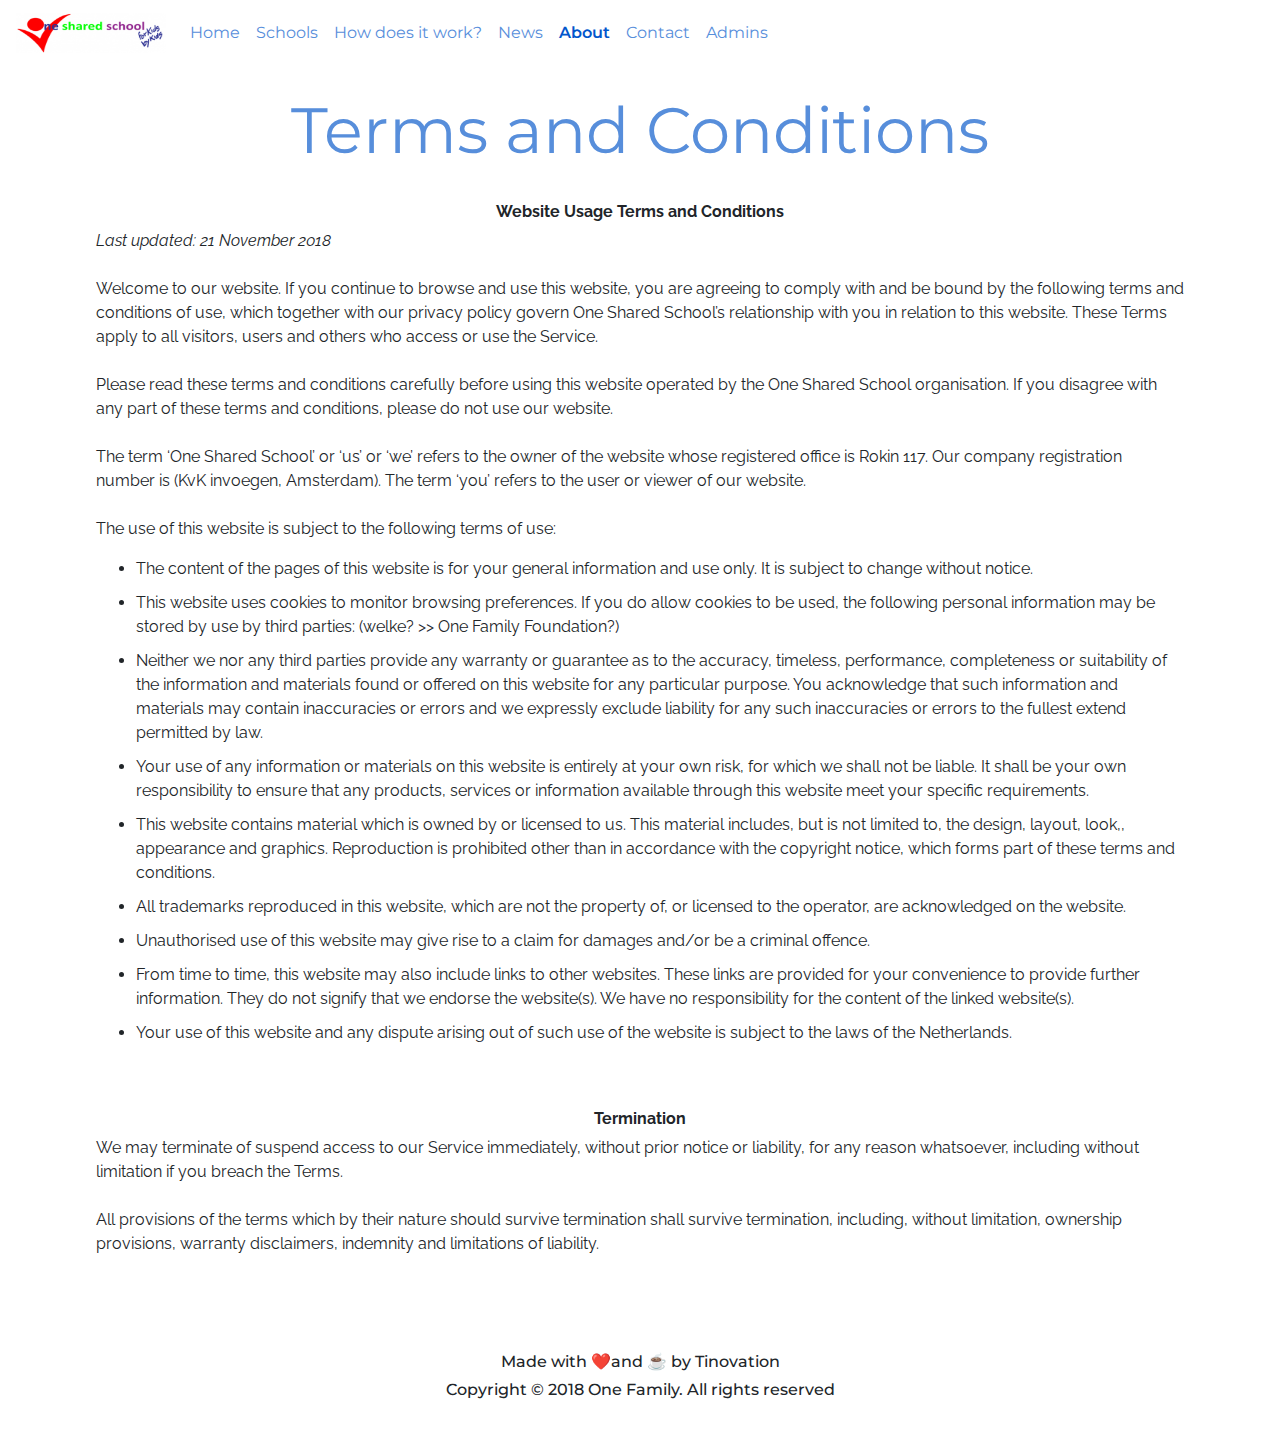
<file: terms-and-conditions.html>
<!DOCTYPE html>
<html lang="en">
<head>
    <meta charset="UTF-8">
    <title>Terms and Conditions</title>
    <link rel="stylesheet" href="https://stackpath.bootstrapcdn.com/bootstrap/4.4.1/css/bootstrap.min.css" integrity="sha384-Vkoo8x4CGsO3+Hhxv8T/Q5PaXtkKtu6ug5TOeNV6gBiFeWPGFN9MuhOf23Q9Ifjh" crossorigin="anonymous">

    <link rel="stylesheet" href="css/main.css">
</head>
<body>

<nav class="navbar navbar-expand-lg navbar-light bg-light"  style="background-color: white !important;" id="navbar">
    <span class="navbar-brand mb-0 h1" style="color:#578edb !important;">
      <img src="img/logo.png" width="150" height="40" class="d-inline-block align-top" alt="logo">
    </span>
    <button class="navbar-toggler" type="button" data-toggle="collapse" data-target="#navbarSupportedContent" aria-controls="navbarSupportedContent" aria-expanded="false" aria-label="Toggle navigation">
        <span class="navbar-toggler-icon"></span>
    </button>

    <div class="collapse navbar-collapse" id="navbarSupportedContent">
        <ul class="navbar-nav mr-auto">
            <li class="nav-item">
                <a class="nav-link" href="index.html">Home</a>
            </li>
            <li class="nav-item">
                <a class="nav-link" href="schools.html">Schools</a>
            </li>
            <li class="nav-item">
                <a class="nav-link" href="works.html">How does it work?</a>
            </li>
            <li class="nav-item">
                <a class="nav-link" href="news.html">News</a>
            </li>
            <li class="nav-item active">
                <a class="nav-link" href="about.html">About</a>
            </li>
            <li class="nav-item">
                <a class="nav-link" href="contact.html">Contact</a>
            </li>
			<li class="nav-item">
			  <a class="nav-link" href="login.html">Admins</a>
			</li>
        </ul>
    </div>

</nav>

<div class="title blueS mt-3">
Terms and Conditions
</div>
<div class="boxWidth mt-4">
    <h6 class="text-center font-weight-bold">Website Usage Terms and Conditions</h6>
    <p>
        <i>Last updated: 21 November 2018</i><br><br>
        Welcome to our website. If you continue to browse and use this website,
        you are agreeing to comply with and be bound by the following terms
        and conditions of use, which together with our privacy policy
        govern One Shared School’s relationship with you in relation to this website.
        These Terms apply to all visitors, users and others who access or use the Service.
        <br><br>
        Please read these terms and conditions carefully before using this
        website operated by the One Shared School organisation.
        If you disagree with any part of these terms and
        conditions, please do not use our website.
        <br><br>
        The term ‘One Shared School’ or ‘us’ or ‘we’ refers to
        the owner of the website whose registered office is Rokin 117.
        Our company registration number is (KvK invoegen, Amsterdam).
        The term ‘you’ refers to the user or viewer of our website.
        <br><br>
        The use of this website is subject to the following terms of use:
    </p>
    <ul class="list-margin">
        <li>
            The content of the pages of this website is for your general information and use only. It is subject to change without notice.
        </li>
        <li>
            This website uses cookies to monitor browsing preferences. If you do allow cookies to be used, the following personal information may be stored by use by third parties: (welke? >> One Family Foundation?)
        </li>
        <li>Neither we nor any third parties provide any warranty or guarantee as to the accuracy, timeless, performance, completeness or suitability of the information and materials found or offered on this website for any particular purpose. You acknowledge that such information and materials may contain inaccuracies or errors and we expressly exclude liability for any such inaccuracies or errors to the fullest extend permitted by law.
        </li>
        <li>Your use of any information or materials on this website is entirely at your own risk, for which we shall not be liable. It shall be your own responsibility to ensure that any products, services or information available through this website meet your specific requirements.
        </li>
        <li>This website contains material which is owned by or licensed to us. This material includes, but is not limited to, the design, layout, look,, appearance and graphics. Reproduction is prohibited other than in accordance with the copyright notice, which forms part of these terms and conditions.
        </li>
        <li>All trademarks reproduced in this website, which are not the property of, or licensed to the operator, are acknowledged on the website.
        </li>
        <li>Unauthorised use of this website may give rise to a claim for damages and/or be a criminal offence.
        </li>
        <li>From time to time, this website may also include links to other websites. These links are provided for your convenience to provide further information. They do not signify that we endorse the website(s). We have no responsibility for the content of the linked website(s).
        </li>
        <li>Your use of this website and any dispute arising out of such use of the website is subject to the laws of the Netherlands.
        </li>
    </ul>
    <br><br>
    <h6 class="text-center font-weight-bold">Termination</h6>
    <p>
        We may terminate of suspend access to our Service immediately, without prior notice or liability, for any reason whatsoever, including without limitation if you breach the Terms.
        <br><br>
        All provisions of the terms which by their nature should survive termination shall survive termination, including, without limitation, ownership provisions, warranty disclaimers, indemnity and limitations of liability.
    </p>
</div>

<div class="footer">
    <h6>Made with ❤️and ☕ by Tinovation</h6>
    <h6>Copyright © 2018 One Family. All rights reserved</h6>
</div>
<script src="https://ajax.aspnetcdn.com/ajax/jQuery/jquery-3.4.1.min.js"></script>
<script src="https://stackpath.bootstrapcdn.com/bootstrap/4.4.1/js/bootstrap.min.js" integrity="sha384-wfSDF2E50Y2D1uUdj0O3uMBJnjuUD4Ih7YwaYd1iqfktj0Uod8GCExl3Og8ifwB6" crossorigin="anonymous"></script>

</body>
</html>
</file>
<file: css/main.css>
@import url('https://fonts.googleapis.com/css?family=Kaushan+Script&display=swap');
@import url('https://fonts.googleapis.com/css?family=Marck+Script&display=swap');
@import url('https://fonts.googleapis.com/css?family=Montserrat:900&display=swap');
@import url('https://fonts.googleapis.com/css?family=Raleway&display=swap');

:root {
  --blue-primary: #2049c1;
  --blue-1: #4c6bc9;
  --blue-2: #758dd8;
  --blue-3: #9cb2f4;
}

body {
  overflow-x:hidden;
}

.nav-item:hover > .nav-link {
  color: #0256cc !important;
}


.blueCard {
  box-shadow: inset 0 3em 4em -5em var(--blue-primary),
  0 0.3em 0.5em -0.2em var(--blue-primary),
  0 1em 2em -0.75em var(--blue-1),
  0 1em 3em -2.5em var(--blue-2),
  0 0.2em 5em -0.25em var(--blue-3);
  border-radius: 25px;
  background-color: #d7f4ff5e;
}

.title {
  font-family: 'Montserrat', sans-serif;
  font-size: 4rem;
  text-align: center;
}

.sub-text {
  font-family: Raleway;
}

.boxWidth {
  width: 85%;
  margin: 0 auto;
  font-family: Raleway;
}

.blueS {
  color: #578edb;
  font-family: 'Montserrat', sans-serif;
}

.montText {
  font-family: 'Montserrat', sans-serif;
}

#navbar {
  font-family: 'Montserrat', sans-serif;
}


.img-circle-div {
  height: 300px;
  width: 300px;
  margin: 0 auto;
}

.img-circle {
  border-radius:50%;
  height: 100%;
  width: 100%;
}

.big-font {
  font-family: 'Montserrat', sans-serif;
}


#about-us {
  padding-left: 6rem;
  margin-top: 1.5rem;
  font-size: 1.2rem;
  color: #578edb;
}

#impact {
  padding-right: 6rem;
  margin-top: 1.5rem;
  font-size: 1.2rem;
  background-color: #578edb;
  color:white;
}


#hero-image {
  width: 100vw;
  height: 500px;
  position: relative;
  background: url("../img/child4.jpg") no-repeat center;
}


#hero-title {
  font-size: 6rem;
  font-family: 'Montserrat', sans-serif;
  display: inline-block;
  vertical-align: middle;
  line-height: normal;
  color: #578edb;
}

#hero-bg {
  width: 85%;
  max-width: 1500px;
  min-height: 230px;
  line-height: 230px;
  background-color: #e2e2e2a1;
  position: absolute;
  top: 50%;
  left: 50%;
  transform: translate(-50%, -50%);
  text-align: center;
}

.nav-item > .nav-link {
  color: #578edb !important;
}

.nav-item.active > .nav-link {
  font-weight: 600 !important;
  color: #0256cc !important;
}

#join {
  width: 50vw;
  min-height: 300px;
  line-height: 300px;
  margin: 0 auto;
  background-color: #0256cc;
  color: white;
  text-align: center;
}

#join > h1 {
  font-size: 2rem;
  padding-top: 5%;
}

.footer {
  font-family: 'Montserrat', sans-serif;
  font-size: 0.7rem;
  margin: 6rem 0 3rem 0;
  text-align: center;
}


.contact-info {
    font-family: 'Montserrat', sans-serif;
    font-size: 1.3rem;
    margin: 0 10vw;
}


.list-margin > li {
  margin: 10px 0;
}



.table-styled, .table-styled tr, .table-styled td, .table-styled th {
  border: 1px solid black;
}


.table-styled tr, .table-styled th, .table-styled td {
  padding: 10px
}
</file>
<file: css/about.css>
.flexrow {
    display: flex;
    justify-content: center;
    margin-top: 1.5rem;
    margin-bottom: 2rem;
}

.team-card {
    width: 450px;
    margin: 0 8vw;
}

.team-card > h4 {
    font-family: 'Montserrat', sans-serif;
}
.team-card > p {
    font-family: Raleway;
}

.team-odd {
    background-color: blue;
    color: white;
}

.team-even {
    background: #a1c8ff;
    color:blue;
}

.bgBlue {
    background: #85b8ff;
    padding: 1.5rem;
}
</file>
